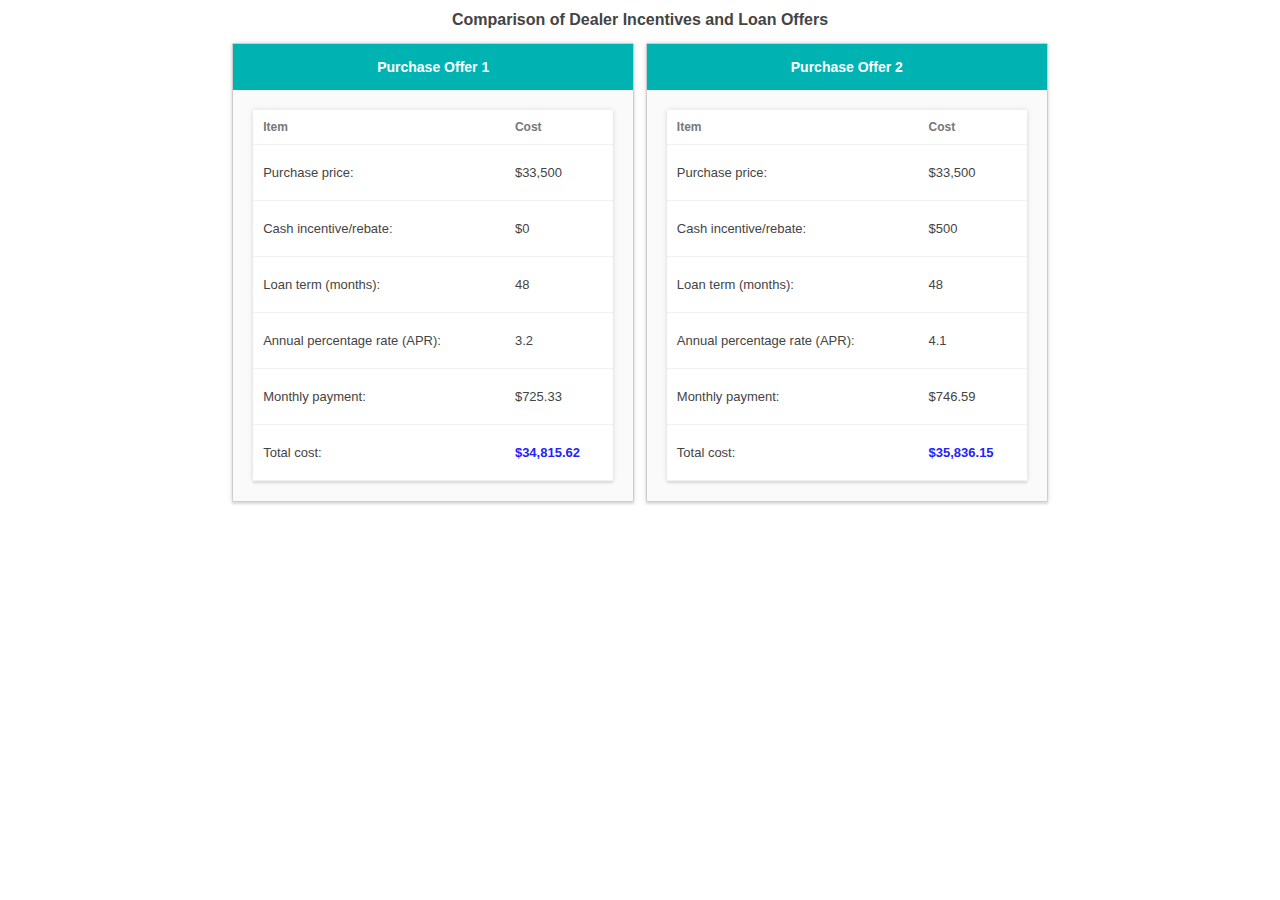
<file: lab-autoloan-css/index.html>
<!DOCTYPE html>
<html lang="en">
<head>
   <meta charset="UTF-8">
   <title>Auto Purchase Offer and Loan Comparison</title>
   <link href="style.css" rel="stylesheet">
</head>

<body>
	<div class="container">
      <h1>Comparison of Dealer Incentives and Loan Offers</h1>
		<div class="offer">
		   <div class="offerTitle">Purchase Offer 1</div>
		   <div class="offerContents">
		   <table>
		      <tr>
		         <th>Item</th>
		         <th>Cost</th>
		      </tr>
		      <tr>
		         <td>Purchase price:</td>
		         <td>$33,500</td>
		      </tr>
		      <tr>
		         <td>Cash incentive/rebate:</td>
		         <td>$0</td>
		      </tr>
		      <tr>
		         <td>Loan term (months):</td>
		         <td>48</td>
		      </tr>
		      <tr>
		         <td>Annual percentage rate (APR):</td>
		         <td>3.2</td>
		      </tr>
		      <tr>
		         <td>Monthly payment:</td>
		         <td>$725.33</td>
		      </tr>
		      <tr>
		         <td>Total cost:</td>
		         <td class="finalValue">$34,815.62</td>
		      </tr>
		   </table>
		   </div>
		</div>
		<div class="offer">
		   <div class="offerTitle">Purchase Offer 2</div>
		   <div class="offerContents">
		   <table>
		      <tr>
		         <th>Item</th>
		         <th>Cost</th>
		      </tr>
		      <tr>
		         <td>Purchase price:</td>
		         <td>$33,500</td>
		      </tr>
		      <tr>
		         <td>Cash incentive/rebate:</td>
		         <td>$500</td>
		      </tr>
		      <tr>
		         <td>Loan term (months):</td>
		         <td>48</td>
		      </tr>
		      <tr>
		         <td>Annual percentage rate (APR):</td>
		         <td>4.1</td>
		      </tr>
		      <tr>
		         <td>Monthly payment:</td>
		         <td>$746.59</td>
		      </tr>
		      <tr>
		         <td>Total cost:</td>
		         <td class="finalValue">$35,836.15</td>
		      </tr>
		   </table>
		   </div>
		</div>
	</div>

</body>

</html>
</file>
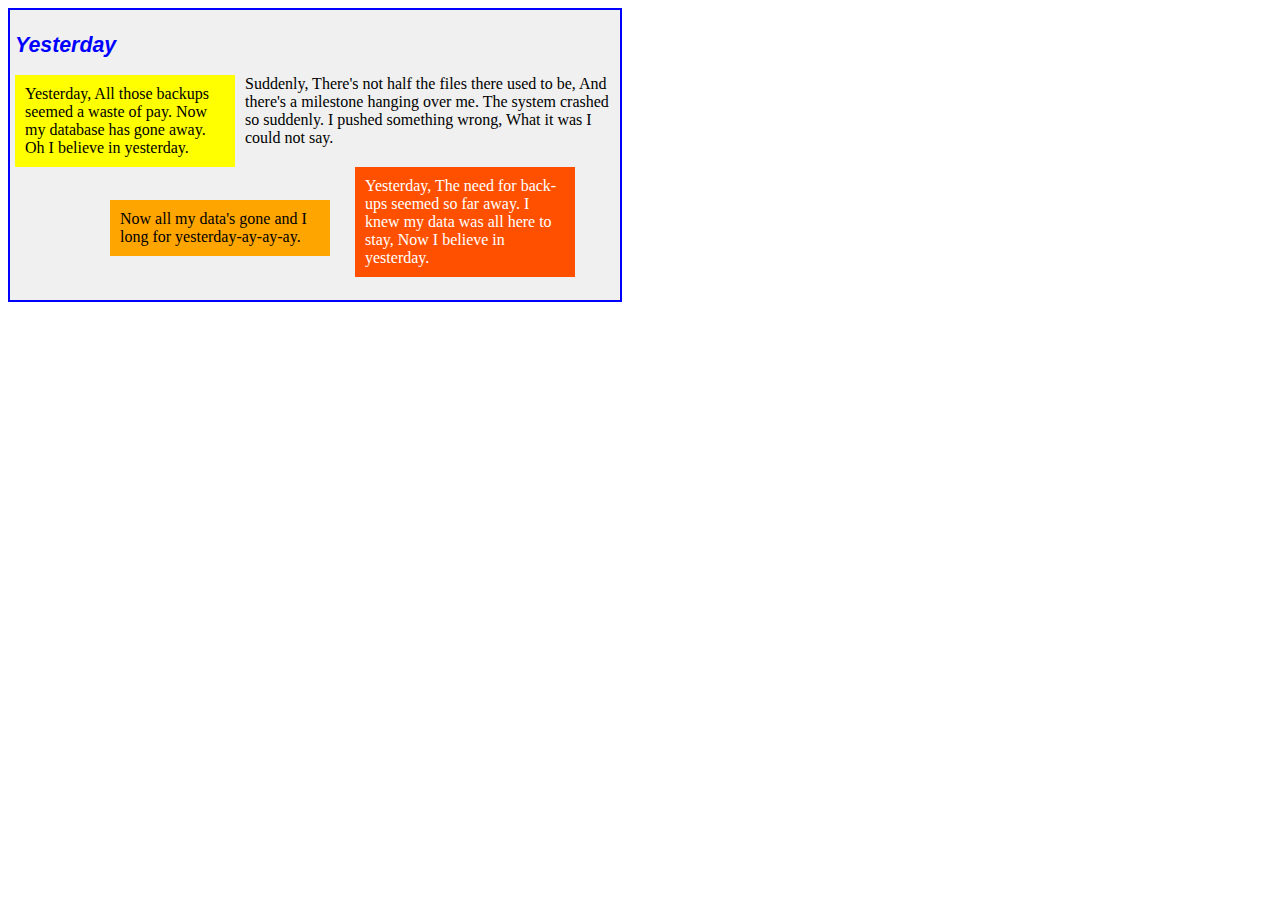
<file: lab-css-practice/index.html>
<!DOCTYPE html>
<html lang="en">

<head>
   <title>CSS Practice</title>
   <style type="text/css">
      h2 {
         font-size: 16pt;
         font-family: Arial;
         color: blue;
         font-style: italic;
      }

      #container {

         width: 600px;
         height: 280px;
         border: 2px solid blue;
         padding: 5px;
         background-color: #f0f0f0;
      }

      div:nth-child(2) {
         background-color: yellow;
         float: left;
         width: 200px;
         padding: 10px;
         margin-right: 10px;
      }

      div:nth-child(4) {
         background-color: orange;
         position: absolute;
         left: 110px;
         top: 200px;
         width: 200px;
         padding: 10px;

      }

      div:nth-child(5) {
         background-color: rgb(255, 80, 0);
         color: white;
         float: right;
         width: 200px;
         padding: 10px;
         margin: 20px 40px 0px 0px;
      }
   </style>
</head>

<body>

   <div id="container">
      <h2>Yesterday</h2>
      <div>Yesterday, All those backups seemed a waste of pay. Now my database has gone away. Oh I believe in yesterday.
      </div>
      <div>Suddenly, There's not half the files there used to be, And there's a milestone hanging over me. The system
         crashed so suddenly. I pushed something wrong, What it was I could not say.</div>
      <div>Now all my data's gone and I long for yesterday-ay-ay-ay.</div>
      <div>Yesterday, The need for back-ups seemed so far away. I knew my data was all here to stay, Now I believe in
         yesterday.</div>

   </div>

















</body>

</html>
</file>
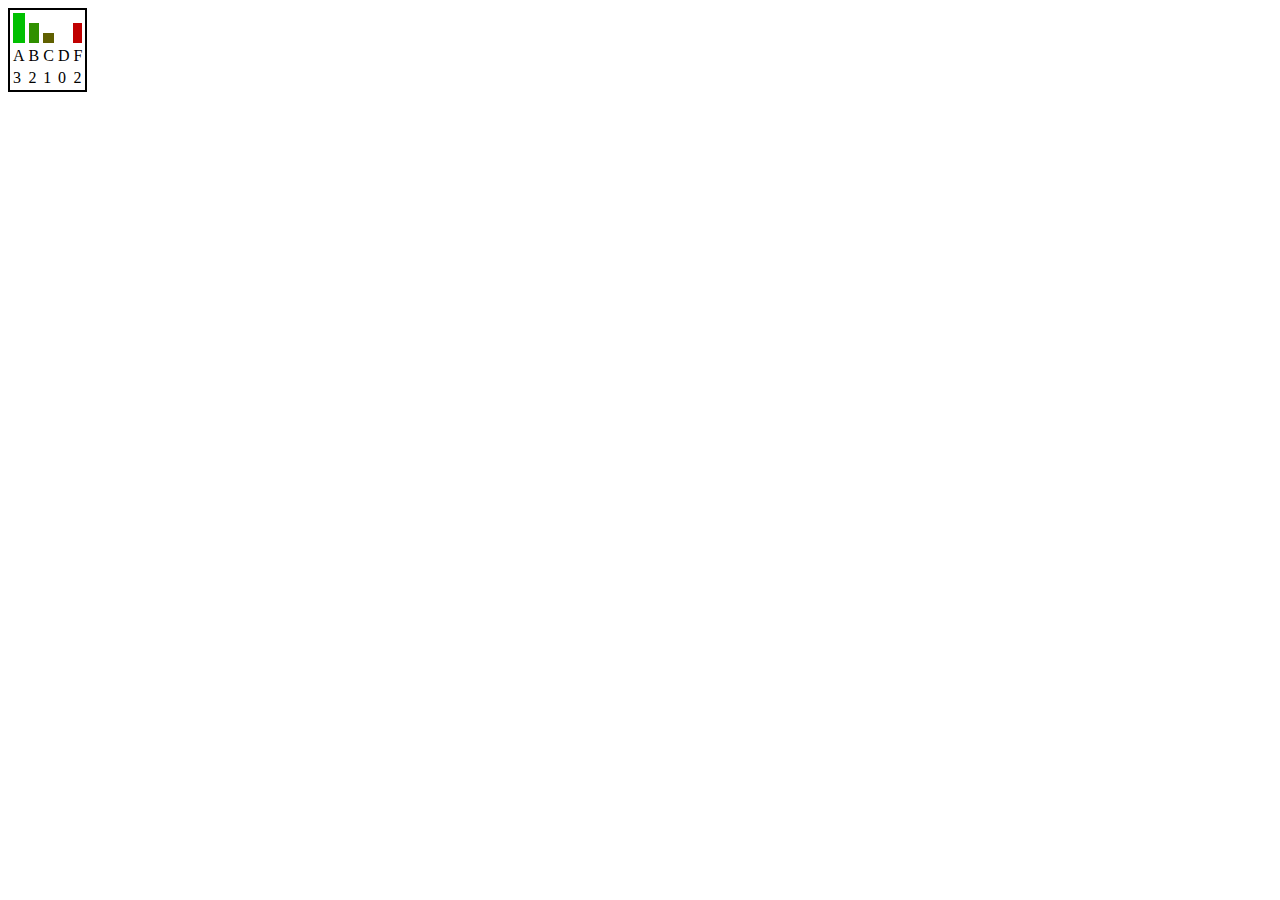
<file: lab-grade-dist/index.html>
<!DOCTYPE html>
<html lang="en">
   <head>
      <title>Grade Distribution</title>
      <style>
         .bar0 {
            background-color: #00C000;
         }
   
         .bar1 {
            background-color: #309000;
         }
   
         .bar2 {
            background-color: #606000;
         }
   
         .bar3 {
            background-color: #903000;
         }
   
         .bar4 {
            background-color: #C00000;
         }
   
         td {
            vertical-align: bottom;
         }
   
         #distributionTable {
            border: 2px solid black;
         }
      </style>
      <script src="index.js" defer></script>
   </head>
   <body>
      <table id="distributionTable">
         <tr id="firstRow">
         </tr>
         <tr>
            <td>A</td>
            <td>B</td>
            <td>C</td>
            <td>D</td>
            <td>F</td>
         </tr>
         <tr id="thirdRow">
         </tr>
      </table>
   </body>
</html>
</file>
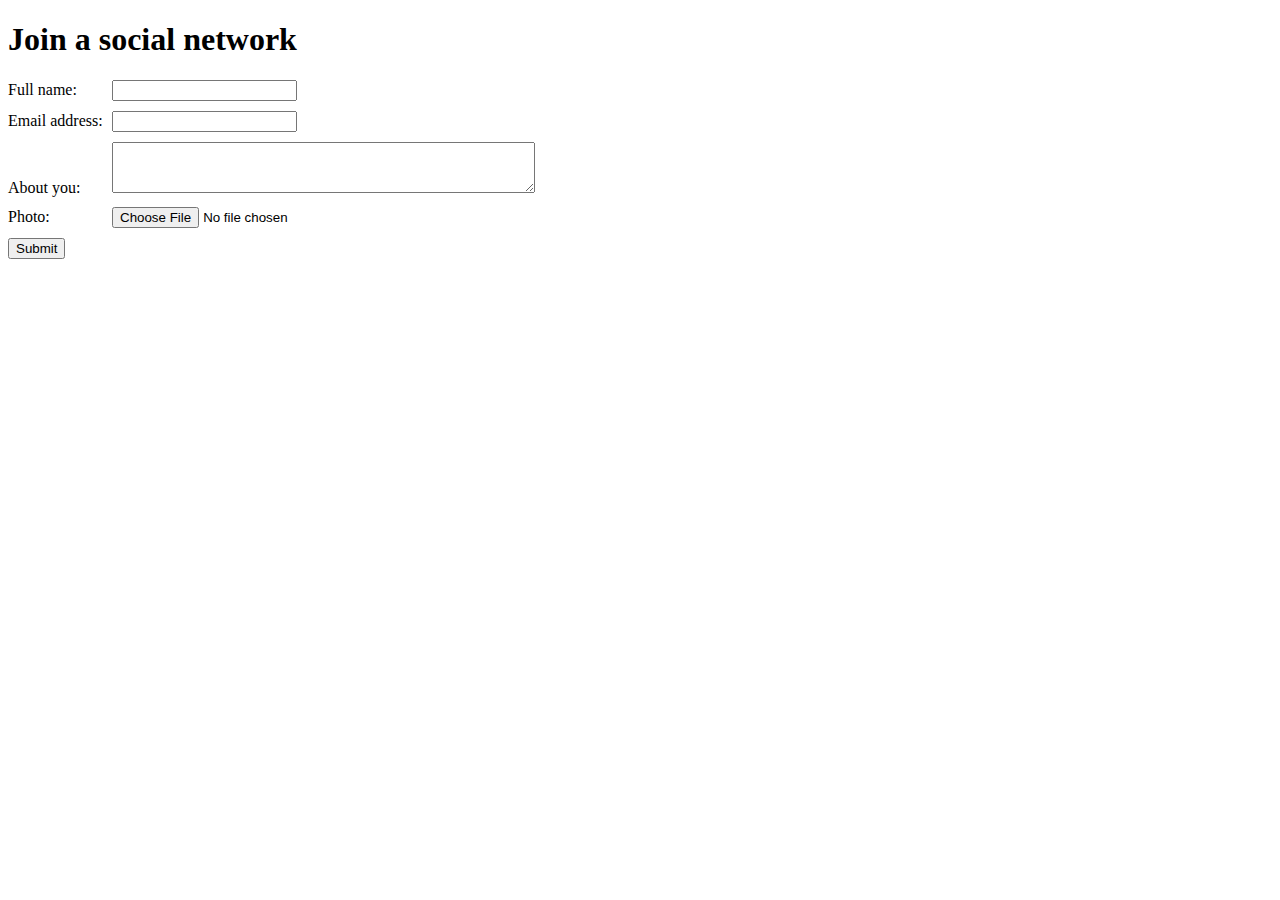
<file: lab-join-social/index.html>
<!DOCTYPE html>
<html lang="en">
  <head>
    <title>Join a social network</title>
    <link rel="stylesheet" href="styles.css" />
  </head>
  <body>
    <h1>Join a social network</h1>

    <form
      method="POST"
      action="https://wp.zybooks.com/form-viewer.php"
      enctype="multipart/form-data"
    >
      <div>
        <label for="fullName">Full name:</label>
        <input type="text" name="fullName" id="fullName" required />
      </div>
      <div>
        <label for="email">Email address:</label>
        <input type="text" name="email" id="email" required />
      </div>
      <div>
        <label for="about">About you:</label>
        <textarea name="about" id="about" rows="3" cols="50"></textarea>
      </div>
      <div>
        <label for="picture">Photo:</label>
        <input type="file" name="picture" id="picture" />
      </div>
      <div>
        <input type="submit"></div>
      </div>
    </form>
  </body>
</html>
</file>
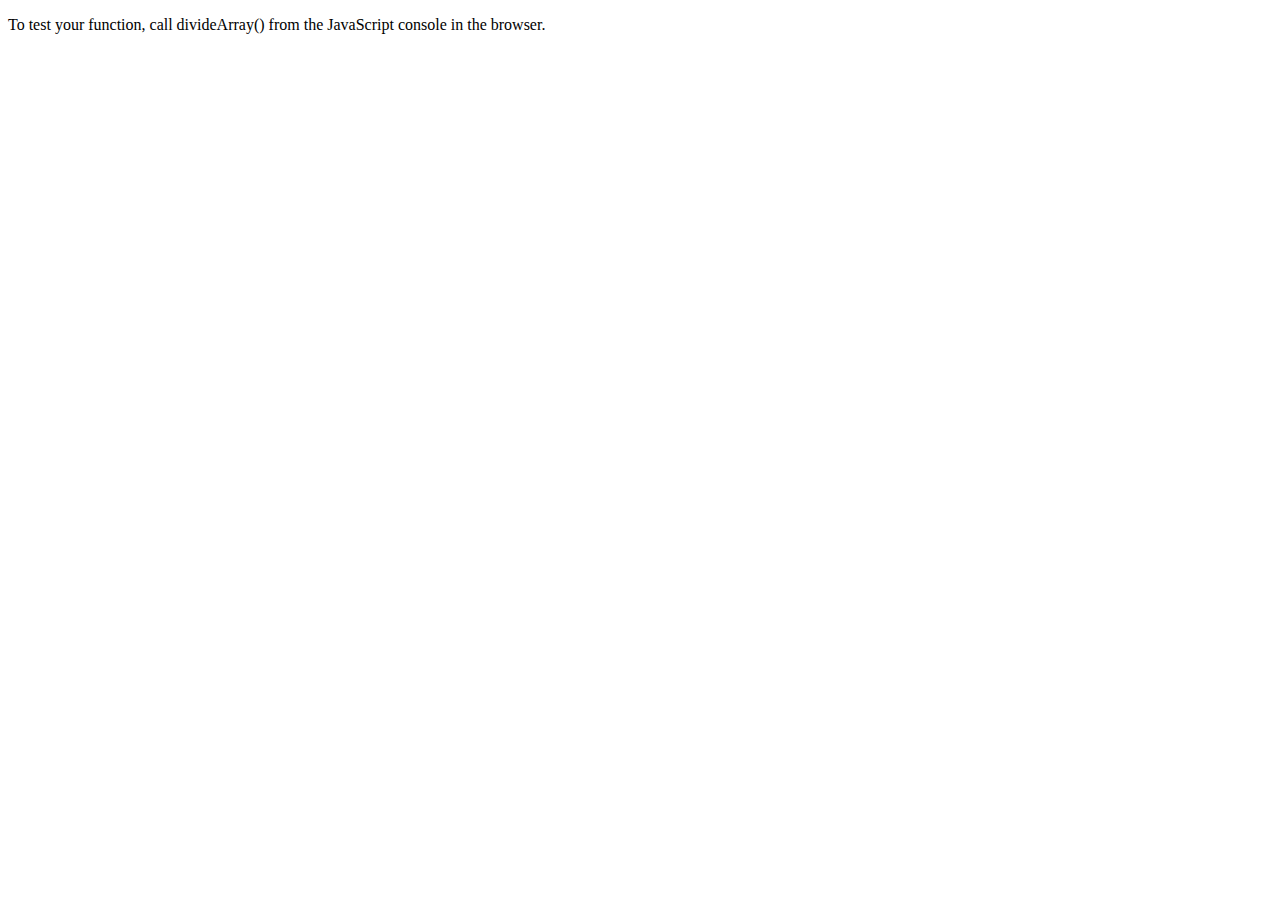
<file: lab-js-arrays/index.html>
<!DOCTYPE HTML>
<html lang="en">
   <head>
   	<title>JavaScript Array Lab</title>
   	<script src="script.js"></script>
	</head>
	<body>
		<p>To test your function, call divideArray() 
      from the JavaScript console in the browser.</p>
	</body>
</html>
</file>
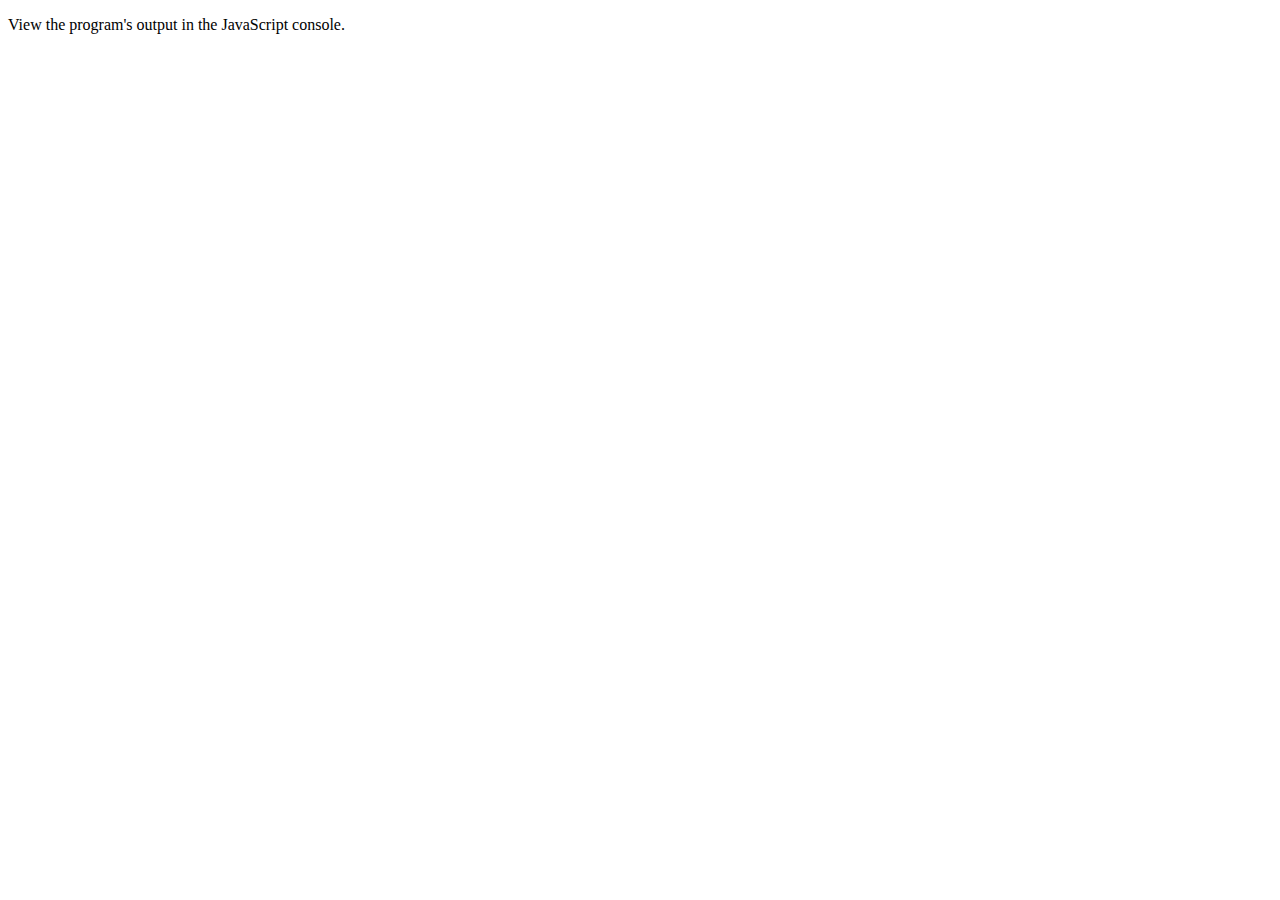
<file: lab-js-game-obj/index.html>
<!DOCTYPE HTML>
<html lang="en">
   <head>
      <title>JavaScript Game Object Lab</title>
      <script src="script.js"></script>
   </head>
   <body>         
      <p>View the program's output in the JavaScript console.</p>
   </body>
</html>
</file>
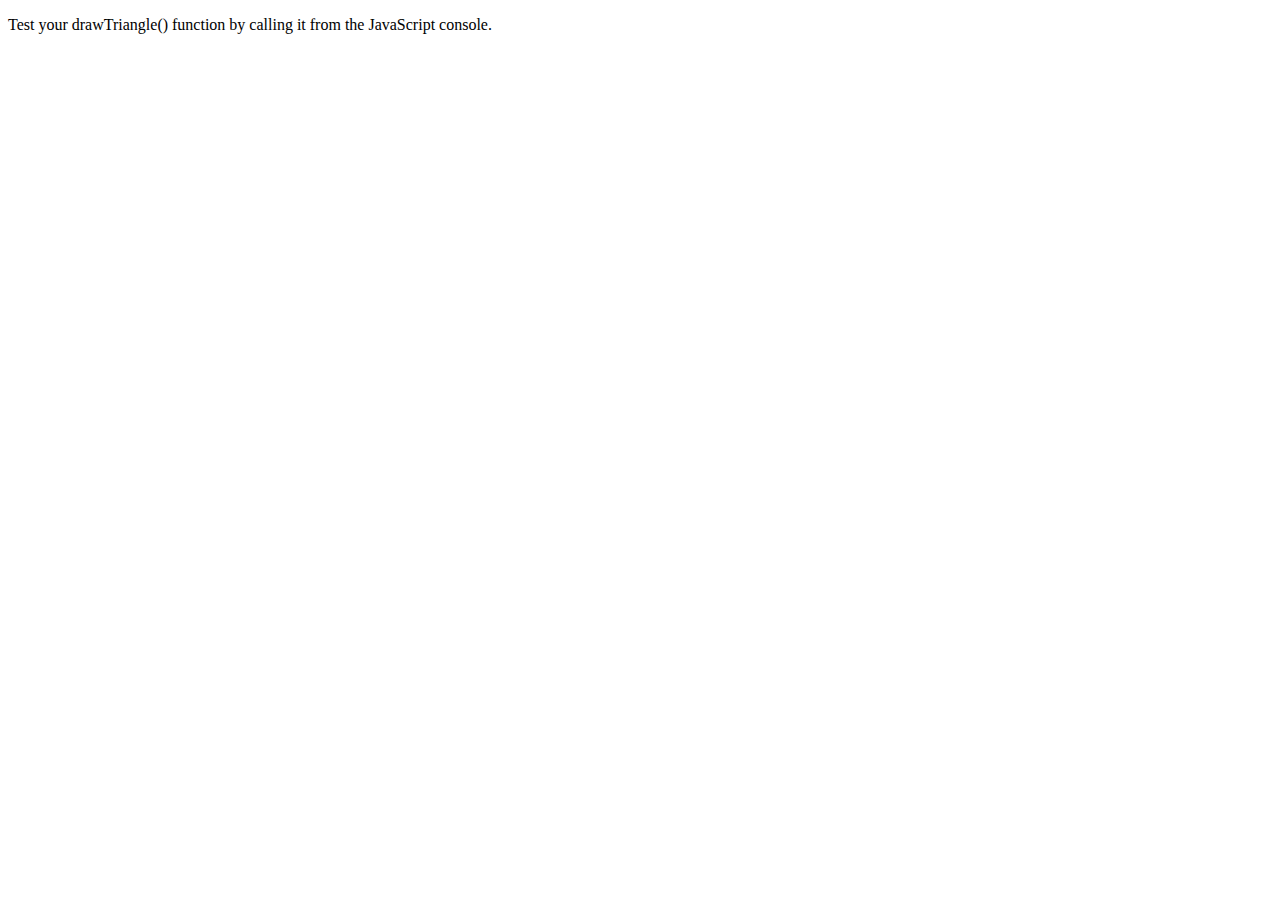
<file: lab-loops/index.html>
<!DOCTYPE HTML>
<html lang="en">
   <head>
      <title>JavaScript Loop Lab</title>
      <script src="script.js"></script>
   </head>
   <body>
      <p>Test your drawTriangle() function by calling it from the JavaScript console.</p>
   </body>
   <script>
      drawTriangle(7)
   </script>
</html>
</file>
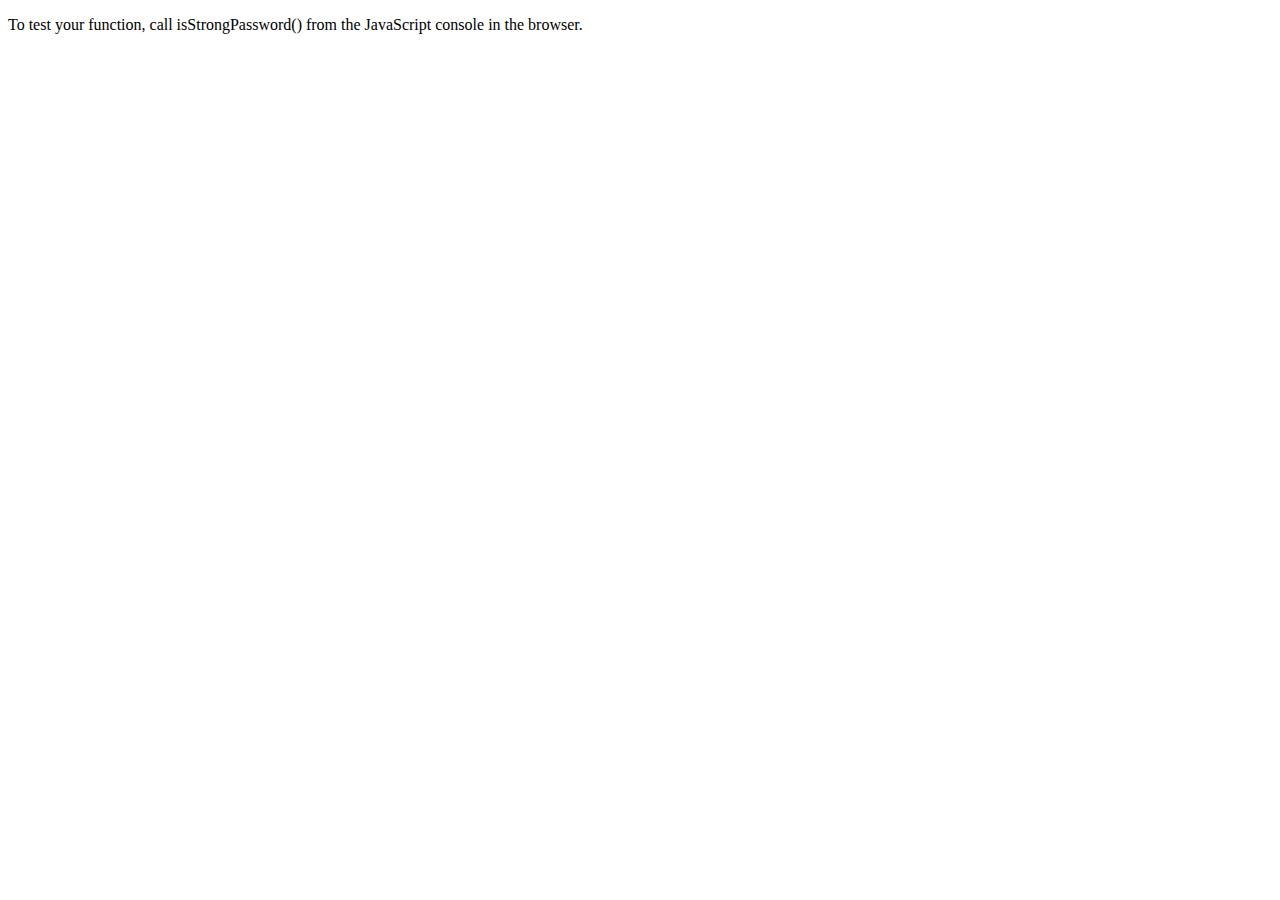
<file: lab-password-strength/index.html>
<!DOCTYPE HTML>
<html lang="en">
   <head>
      <title>JavaScript Password Strength Lab</title>
      <script src="script.js"></script>
   </head>
   <body>
      <p>To test your function, call isStrongPassword() 
      from the JavaScript console in the browser.</p>
   </body>
</html>
</file>
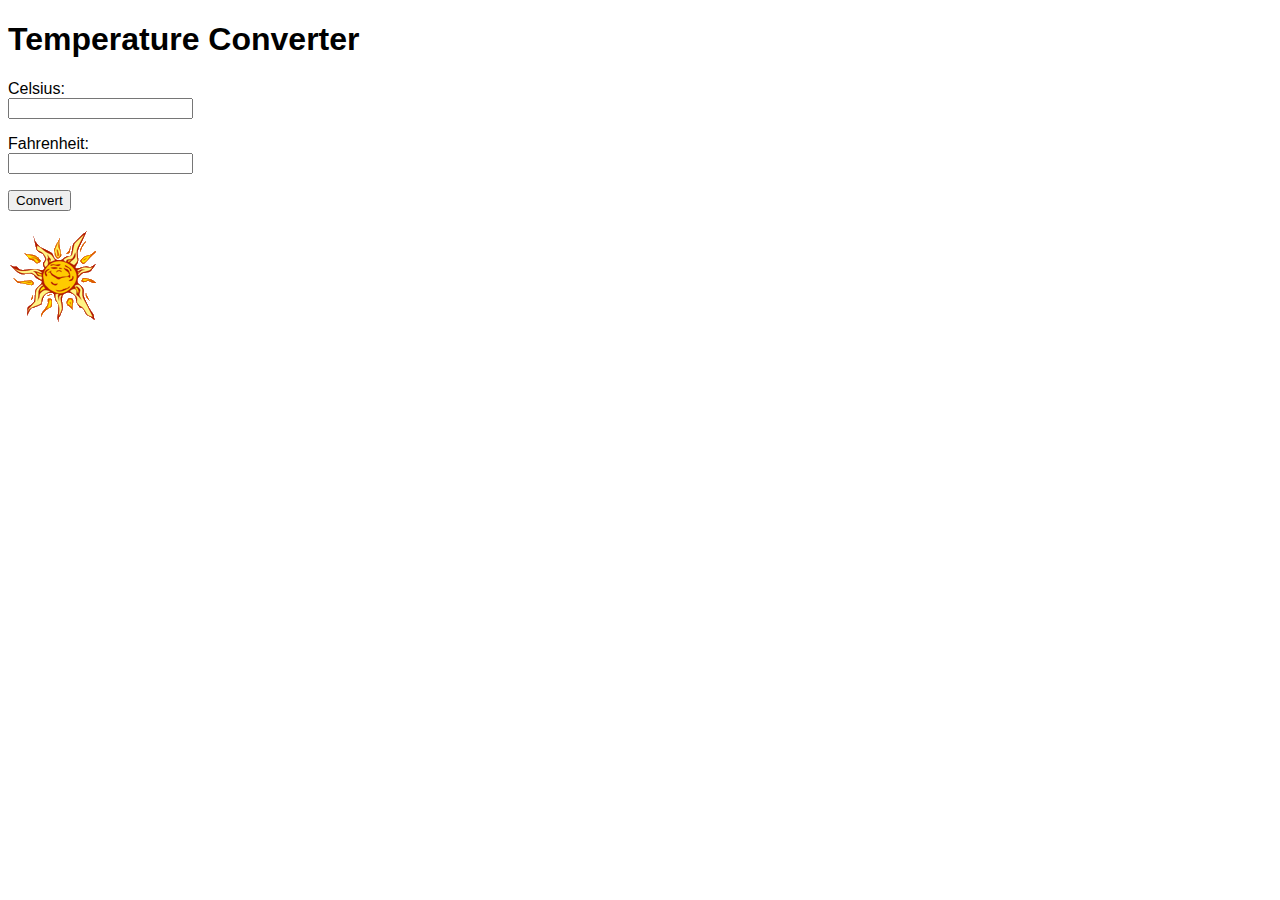
<file: lab-temp-converter/index.html>
<!DOCTYPE html>
<html lang="en">
   <head>
      <title>Temperature Converter</title>
      <script src="convert.js"></script>
      <style>
         body {
            font-family: Arial, Helvetica, sans-serif;
         }
         
         label {
            display: block;
         }
   
         #errorMessage {
            color: red;
         }
      </style>
   </head>
   <body>
      <h1>Temperature Converter</h1>
      <p>
         <label for="cInput">Celsius:</label>
         <input id="cInput" type="text">
      </p>
      <p>
         <label for="fInput">Fahrenheit:</label>
         <input id="fInput" type="text">
      </p>
      <input id="convertButton" type="button" value="Convert">
      <p id="errorMessage">
      </p>
      <p>
         <img id="weatherImage" src="warm.png" alt="Warm">
      </p>
   </body>

</html>
</file>
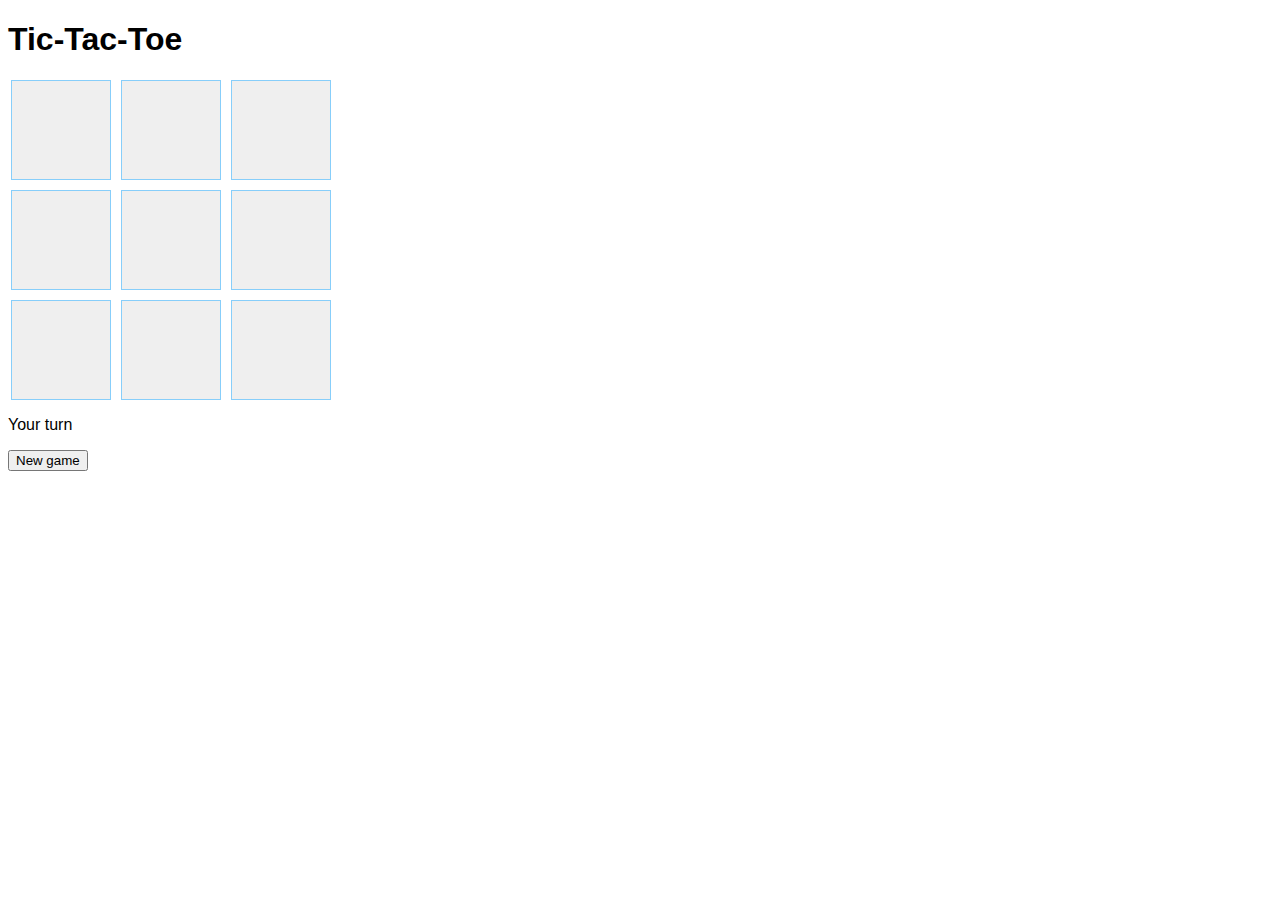
<file: lab-tick-tack-toe/index.html>
<!DOCTYPE html>
<html lang="en">
   <head>
      <title>Tic-Tac-Toe</title>
      <link rel="stylesheet" href="tictactoe.css">
      <script src="tictactoe.js"></script>
   </head>
   <body>
      <h1>Tic-Tac-Toe</h1>

      <!-- 3x3 grid for the game board -->
      <div id="gameBoard">
         <button></button>
         <button></button>
         <button></button>
         <button></button>
         <button></button>
         <button></button>
         <button></button>
         <button></button>
         <button></button>
      </div>

      <p id="turnInfo">TURN INFO</p>
      <button id="newGameButton">New game</button>
   </body>
</html>
</file>
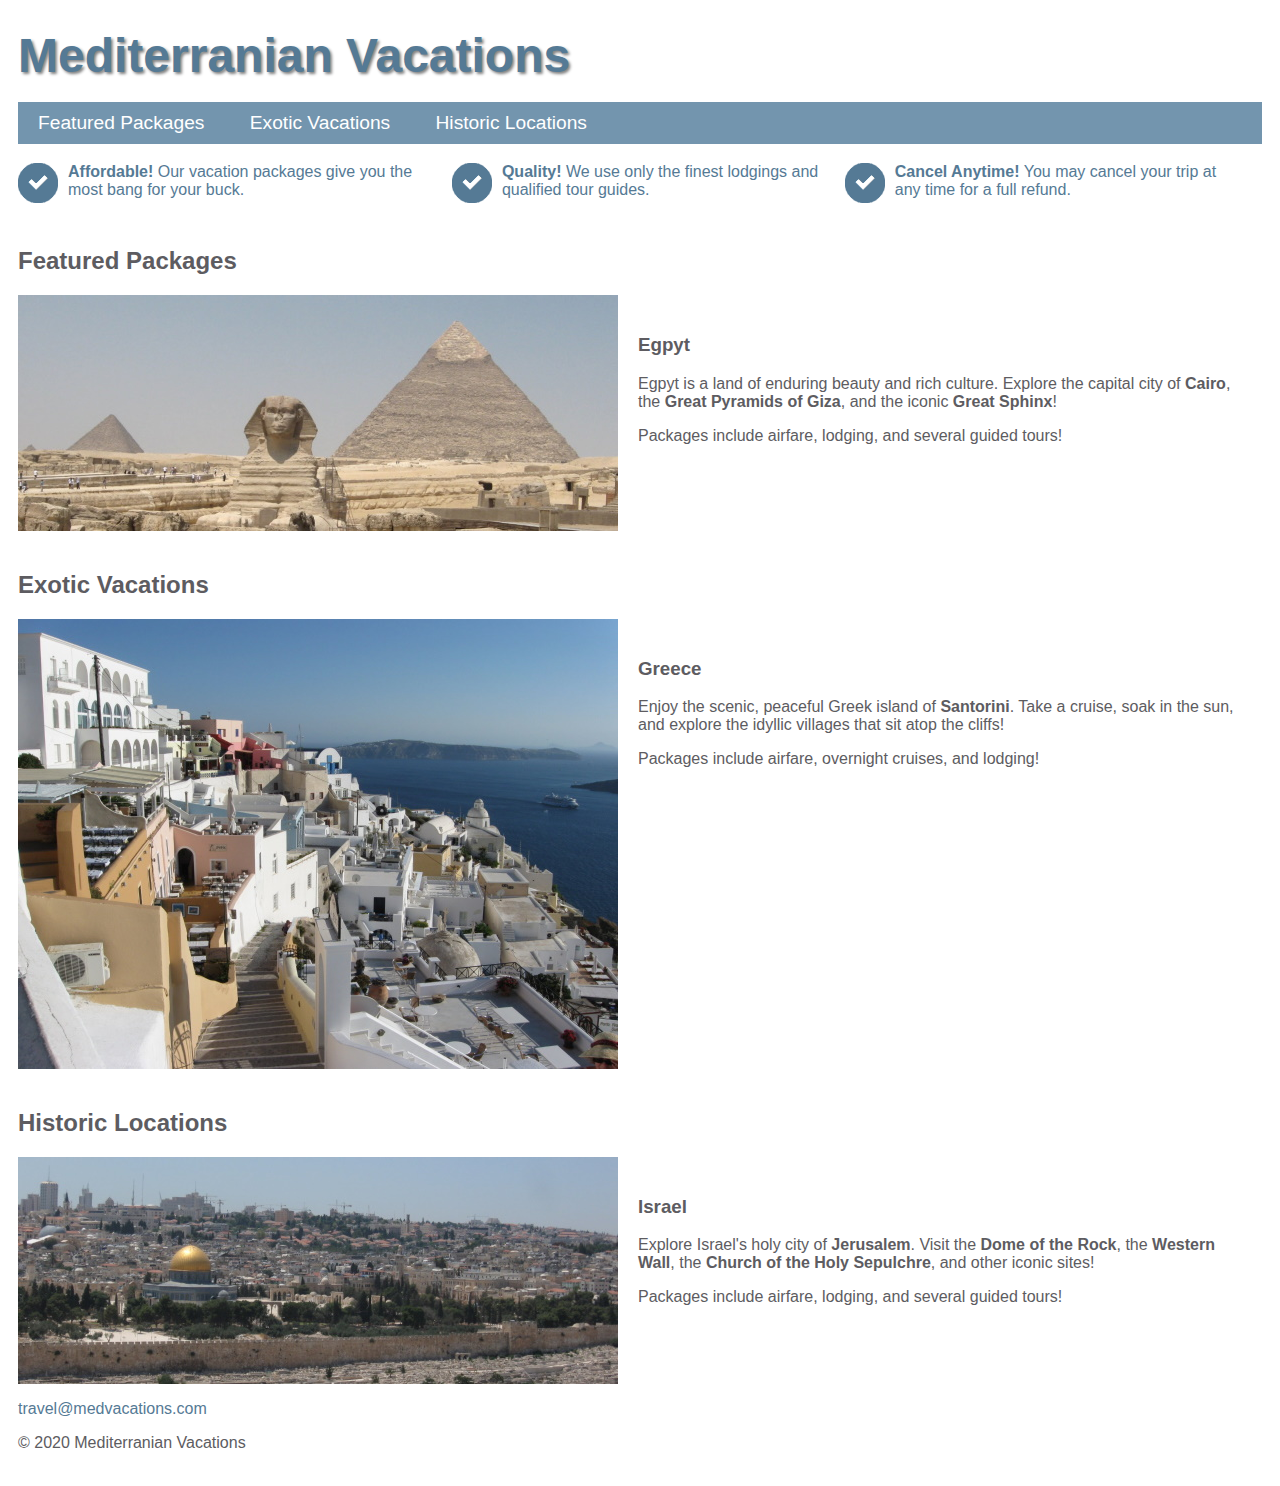
<file: lab-vacaton/index.html>
<!DOCTYPE html>
<html lang="en">
<head>
   <title>Media Query Lab</title>
   <link rel="stylesheet" href="styles.css">
   <meta name="viewport" content="width=device-width, initial-scale=1">
</head>
<body>
   <header>
      <h1>Mediterranian Vacations</h1>
   </header>
   <nav>
      <ul>
         <li><a href="#featured">Featured Packages</a></li>
         <li><a href="#exotic">Exotic Vacations</a></li>
         <li><a href="#historic">Historic Locations</a></li>
      </ul>
   </nav>
   <div class="benefits-container">
      <div class="benefits-inner-container">
         <div>
            <img src="checkmark.png" alt="checkmark">
         </div>
         <div class="benefit">
            <strong>Affordable!</strong> Our vacation packages give you
            the most bang for your buck.
         </div>
      </div>
      <div class="benefits-inner-container">
         <div>
            <img src="checkmark.png" alt="checkmark">
         </div>
         <div class="benefit">
            <strong>Quality!</strong> We use only the finest lodgings
            and qualified tour guides.
         </div>
      </div>
      <div class="benefits-inner-container">
         <div>
            <img src="checkmark.png" alt="checkmark">
         </div>
         <div class="benefit">
            <strong>Cancel Anytime!</strong> You may cancel your trip
            at any time for a full refund.
         </div>
      </div>
   </div>
   <main>
      <section id="featured">
         <h2>Featured Packages</h2>
         <div class="vacation-container">
            <img src="egypt_600.jpg" alt="Great Sphyinx and pyramid">
            <div>
               <h3>Egpyt</h3>
               <p>Egpyt is a land of enduring beauty and rich culture.
                  Explore the capital city of <strong>Cairo</strong>,
                  the <strong>Great Pyramids of Giza</strong>, and the
                  iconic <strong>Great Sphinx</strong>!
               </p>
               <p>
                  Packages include airfare, lodging, and several guided tours!
               </p>
            </div>
         </div>
      </section>

      <section id="exotic">
         <h2>Exotic Vacations</h2>
         <div class="vacation-container">
            <img src="greece_600.jpg" alt="Arial view of Santorini">
            <div>
               <h3>Greece</h3>
               <p>Enjoy the scenic, peaceful Greek island of <strong>Santorini</strong>.
                  Take a cruise, soak in the sun, and explore the
                  idyllic villages that sit atop the cliffs!
               </p>
               <p>
                  Packages include airfare, overnight cruises, and lodging!
               </p>
            </div>
         </div>
      </section>

      <section id="historic">
         <h2>Historic Locations</h2>
         <div class="vacation-container">
            <img src="israel_600.jpg" alt="Jerusalem city scape">
            <div>
               <h3>Israel</h3>
               <p>Explore Israel's holy city of <strong>Jerusalem</strong>.
                  Visit the <strong>Dome of the Rock</strong>,
                  the <strong>Western Wall</strong>, the <strong>Church of the Holy Sepulchre</strong>,
                  and other iconic sites!
               </p>
               <p>
                  Packages include airfare, lodging, and several guided tours!
               </p>
            </div>
         </div>
      </section>
   </main>

   <footer>
      <p>
         <a href="mailto:travel@medvacations.com">travel@medvacations.com</a>
      </p>
      <p>
         &copy; 2020 Mediterranian Vacations
      </p>
   </footer>
</body>

</html>
</file>
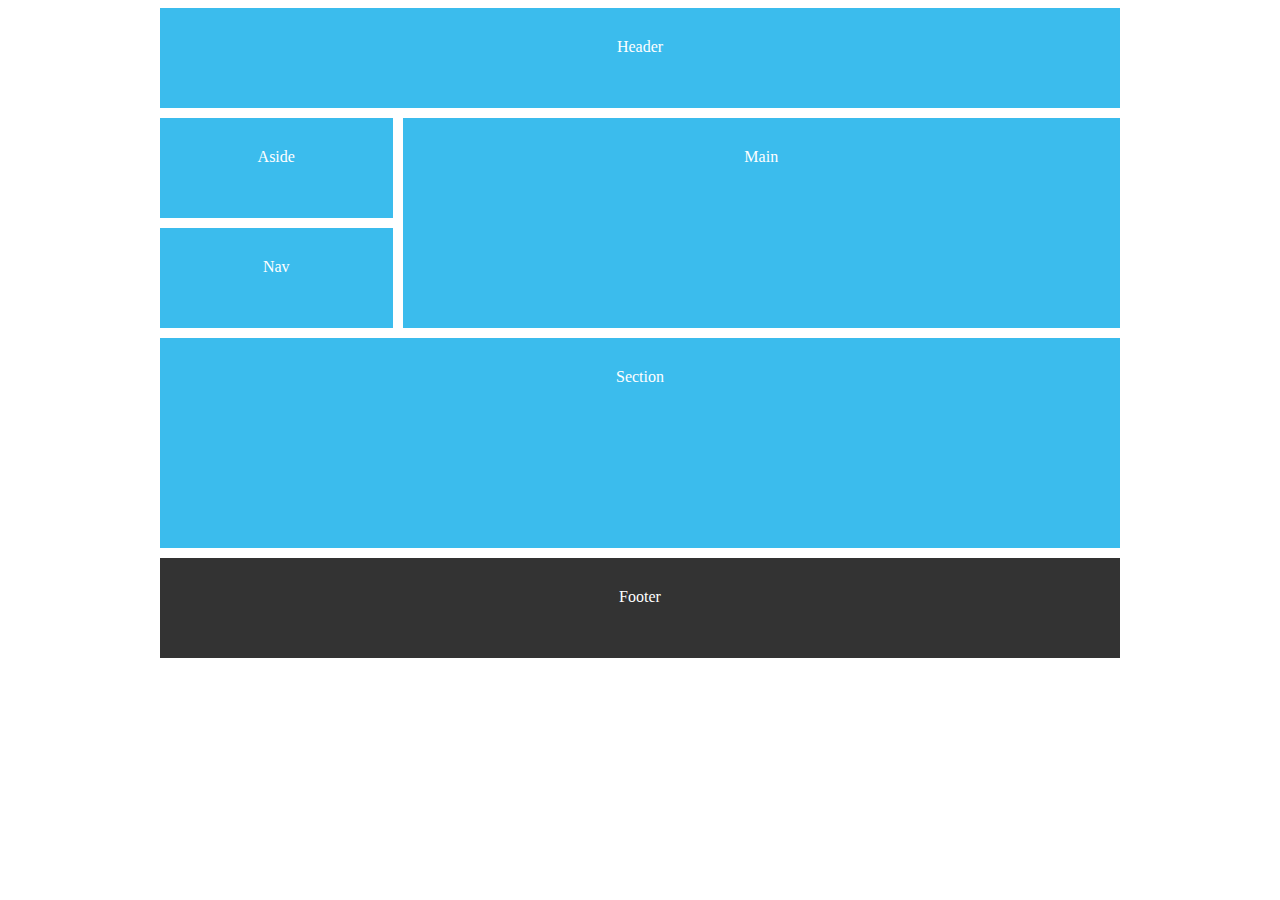
<file: css-grid/CssGridPlaylist/css-grid-playlist-lesson-10/index.html>
<!DOCTYPE html>
<html>
<head>
	<title>Using CSS Grid</title>
	<style>
		body{
			color: #fff;
			font-family: 'Nunito Semibold';
			text-align: center;
		}
        #content{
            display: grid;
            grid-template-columns: repeat(4, 1fr);
            grid-auto-rows: minmax(100px, auto);
            grid-gap: 10px;
            max-width: 960px;
            margin: 0 auto;
            grid-template-areas:
                "header header header header"
                "footer footer footer footer"
                "main main main main"
                "main main main main"
                "aside aside nav nav"
                "section section section section"
                "section section section section";
        }
        /* desktop grid */
        @media screen and (min-width: 760px){
    		#content{
    			display: grid;
    			grid-template-columns: repeat(4, 1fr);
    			grid-auto-rows: minmax(100px, auto);
    			grid-gap: 10px;
    			max-width: 960px;
    			margin: 0 auto;
                grid-template-areas:
                    "header header header header"
                    "aside main main main"
                    "nav main main main"
                    "section section section section"
                    "section section section section"
                    "footer footer footer footer";
    		}
        }
		#content > *{
			background: #3bbced;
			padding: 30px;
		}
        header{
            grid-area: header;
        }
        main{
            grid-area: main;
        }
        aside{
            grid-area: aside;
        }
        nav{
            grid-area: nav;
        }
        section{
            grid-area: section;
        }
        footer{
            grid-area: footer;
            background: #333 !important;
        }
	</style>
</head>
<body>

	<div id="content">

		<header>Header</header>
        <main>Main</main>
        <section>Section</section>
        <aside>Aside</aside>
        <nav>Nav</nav>
        <footer>Footer</footer>

	</div>

</body>
</html>
</file>
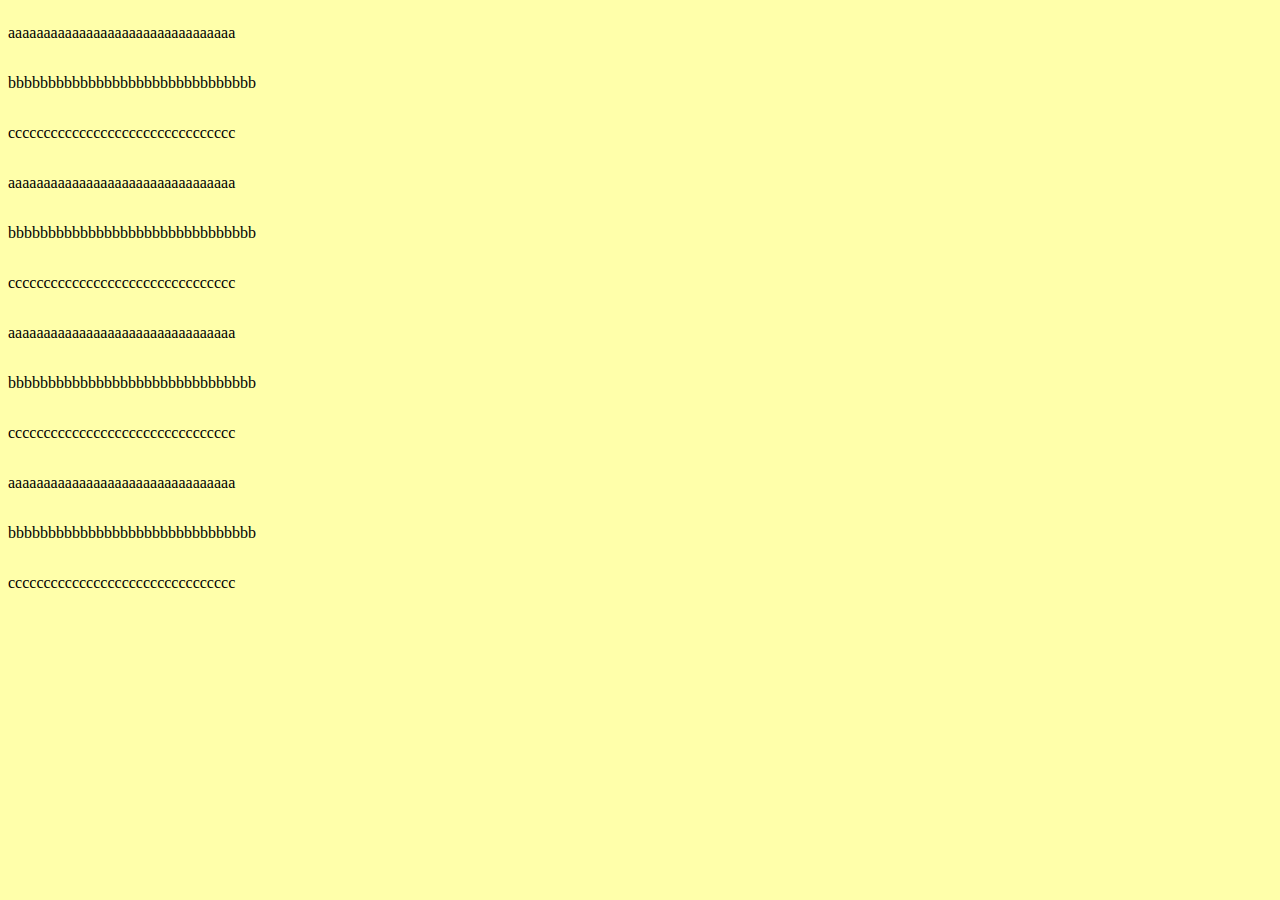
<file: css-grid/CssGridPlaylist/css-grid-playlist-lesson-12/index.html>
<!DOCTYPE html>
<html>
<head lang="eng">
    <title>lesson 12</title>
    <style>
        body {
            background-color: #ffa;
        }
        #content {
            display: grid;
        }
    </style>
</head>

<body>
    <div id="content">
        <p>aaaaaaaaaaaaaaaaaaaaaaaaaaaaaaaa</p>
        <p>bbbbbbbbbbbbbbbbbbbbbbbbbbbbbbb</p>   
        <p>cccccccccccccccccccccccccccccccc</p>   
        <p>aaaaaaaaaaaaaaaaaaaaaaaaaaaaaaaa</p>
        <p>bbbbbbbbbbbbbbbbbbbbbbbbbbbbbbb</p>   
        <p>cccccccccccccccccccccccccccccccc</p>
        <p>aaaaaaaaaaaaaaaaaaaaaaaaaaaaaaaa</p>
        <p>bbbbbbbbbbbbbbbbbbbbbbbbbbbbbbb</p>   
        <p>cccccccccccccccccccccccccccccccc</p>   
        <p>aaaaaaaaaaaaaaaaaaaaaaaaaaaaaaaa</p>
        <p>bbbbbbbbbbbbbbbbbbbbbbbbbbbbbbb</p>   
        <p>cccccccccccccccccccccccccccccccc</p>
    </div>
</body>
</html>
</file>
<file: lab-autoloan-css/style.css>
body {
    font-family:'Roboto', Helvetica, sans-serif;
}

h1 {
    font-size: 16px;
    color: #444444;
    text-align: center;
}

.container {
    /* Define a container class whose contents is centered */
    text-align: center;
    margin: 5px;
    font-size: 13px;
}

.offer {
    display: inline-block;
    width: 400px;
    margin: 4px;
    text-align: center;
    border: 1px solid;
    border-color: #cccccc;
    border-radius: 1px;
    box-shadow: 0px 2px 2px #dddddd, 0px 0px 5px #dddddd;
    
}

.offerTitle {
    font-size: 14px;
    font-weight: bold;
    color: #ffffff;
    background-color: #00b3b3;
    padding: 15px;
}

.offerContents {
    padding: 20px;
    background-color: #fafafa;
    border-bottom-right-radius: 2px;
    border-bottom-left-radius: 2px;
}

table {
    width: 100%;
    background-color: #ffffff;
    border-spacing: 0;
    box-shadow: 0px 2px 2px #dddddd, 0px 0px 5px #dddddd;
}

th {
    font-weight: bold;
    font-size: 12px;
    color: #777777;
    padding: 10px;
}

td {
    font-weight: lighter;
    color: #444444;
    padding-left: 10px;
    padding-right: 10px;
    padding-top: 20px;
    padding-bottom: 20px;
}

th, td {
    text-align: left;
    border-bottom: 1px #f1f1f1 solid;
}

.finalValue {
    font-weight: bold;
    color: #2222ff;
}
</file>
<file: lab-join-social/styles.css>
div {
   margin-bottom: 10px;
}

label {
   display: inline-block;
   width: 100px;
}
</file>
<file: lab-tick-tack-toe/tictactoe.css>
body {
   font-family: Roboto, Helvetica, sans-serif;
}

.x {
   color: red;
}

.o {
   color: blue;
}

#gameBoard {
   font: 85px arial, sans-serif;
   margin: 3px;

   display: grid;
   grid-template-columns: 100px 100px 100px;
   grid-template-rows: 100px 100px 100px;
   grid-gap: 10px;
}

#gameBoard > button {
   border: 1px solid LightSkyBlue;
   text-align: center;
   font-size: 100%;
   font-family: inherit;
}
</file>
<file: lab-vacaton/styles.css>
:root {
   --theme-color: #7395AE;
   --theme-dark-color: #557A95;
   --primary-font-color: #5D5C61;
   --link-font-color: white;
}

body {
   font-family: Helvetica, sans-serif;
   color: var(--primary-font-color);
   padding: 10px;
}

a {
   text-decoration: none;
   color: var(--theme-dark-color);
}

header {
   margin: 0;
}

header > h1 {
   color: var(--theme-dark-color);
   font-size: 2rem;
   margin: 10px 0;
   text-shadow: 2px 2px 3px gray;
}

nav {
   background-color: var(--theme-color);
}

nav ul {
   list-style-type: none;
   padding: 10px 0;
}

nav li {
   padding: 10px 0;
}

nav li a {
   padding: 10px 20px;
   color: var(--link-font-color);
}

nav li a:hover {
   background-color: var(--theme-dark-color);
}

nav {
   font-size: larger;
}

main {
   margin: 0;
}

main > section {
   margin-top: 10px;
   padding-top: 10px;
}

.benefits-inner-container {
   display: flex;
   flex-direction: row;
}

.benefits-container {
   display: flex;
   flex-direction: column;
}

.benefit {
   color: var(--theme-dark-color);
   margin-left: 10px;
   margin-right: 20px;
}

.vacation-container {
   display: flex;
   flex-direction: column;
}

.vacation-container img {
   width: 95%;
}

/* TODO: Add media query for 600px breakpoint */
@media screen and (min-width: 600px) {
   .benefits-container {
      flex-direction: row;
   } 
}

/* TODO: Add media query for 700px breakpoint */
@media screen and (min-width: 700px) {
   nav li {
      display: inline;
   }
   header > h1 {
      font-size: 3rem;
   } 
}

/* TODO: Add media query for 800px breakpoint */
@media screen and (min-width: 800px) {
   .vacation-container img {
      width: 50vw;
   } 
   /* selector to change the image width to 50vw so vacation images occupy half the viewport's width. */

   .vacation-container {
      flex-direction: row;
   }
   
   /* selector to make the vacation descriptions appear to the right of the vacation images instead of underneath. */

   .vacation-container > div {
      margin: 20px;    
   }
   /* selector to add a 20px margin between the vacation descriptions and images. */
}
</file>
